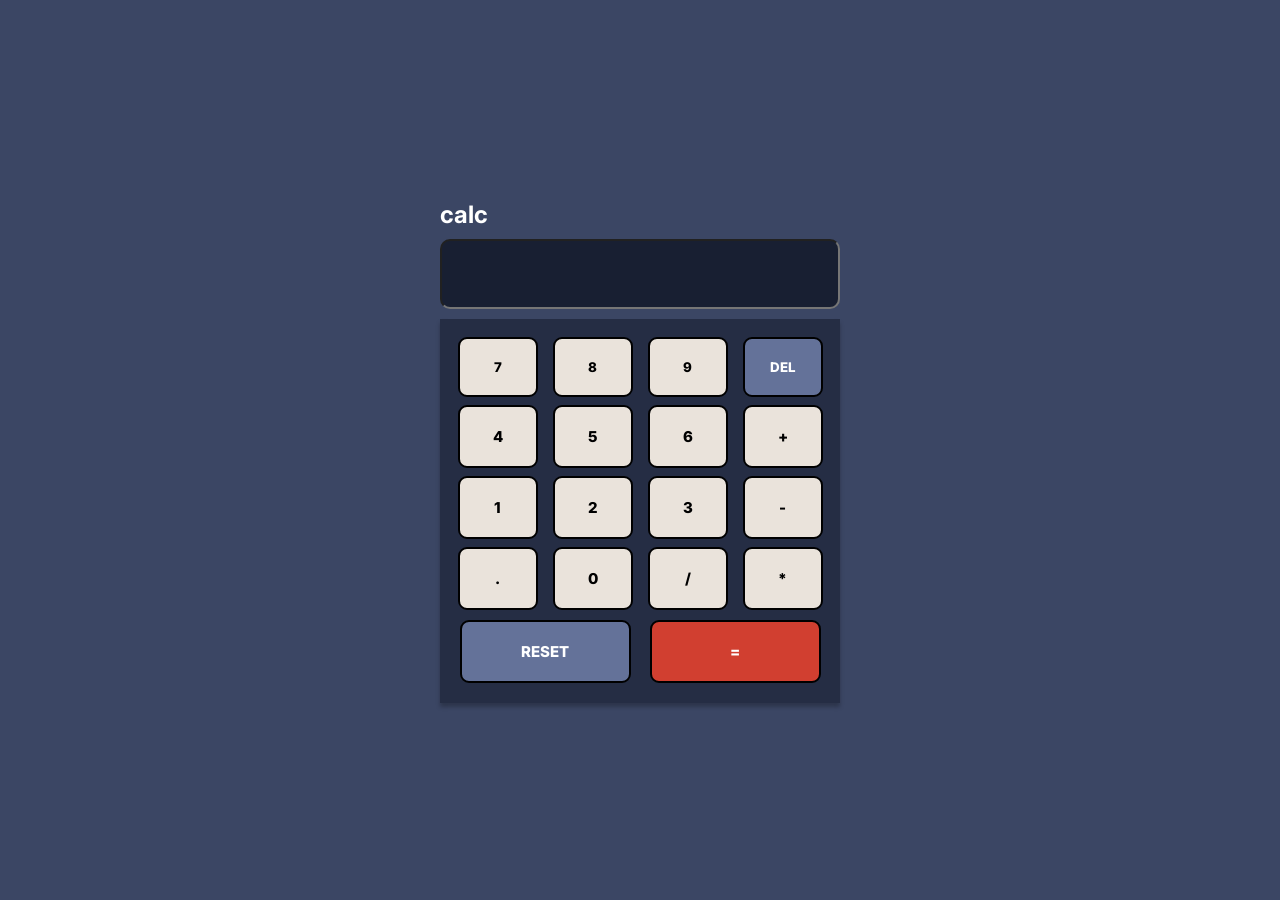
<file: index.html>
<!DOCTYPE html>
<html lang="en">
  <head>
    <meta charset="UTF-8" />
    <meta name="viewport" content="width=device-width, initial-scale=1.0" />
    <link href="styles.css" rel="stylesheet" type="text/css" />

    <title>My Caluculator!!</title>
  </head>
  <body>
    <main>
      <div class="container">
        <!-- <div class="clace" style="text-align: center">
          <h2 style="text-align: left; margin-left: 558px">calc</h2>
        </div> -->
        <div class="top-container">
          <h2>calc</h2>
          <input id="input" type="text" name="display" />
        </div>
        <div class="bottom-container">
          <div class="row">
            <button value="7" class="button1" style="background: #eae3db">
              7
            </button>
            <button value="8" class="button1" style="background: #eae3db">
              8
            </button>
            <button value="9" class="button1" style="background: #eae3db">
              9
            </button>
            <button
              value="DEL"
              class="button1"
              style="background: #647299; color: white"
            >
              DEL
            </button>
          </div>
          <div class="row">
            <button value="4" class="button" style="background: #eae3db">
              4
            </button>
            <button value="5" class="button" style="background: #eae3db">
              5
            </button>
            <button value="6" class="button" style="background: #eae3db">
              6
            </button>
            <button value="+" class="button" style="background: #eae3db">
              +
            </button>
          </div>
          <div class="row">
            <button value="1" class="button" style="background: #eae3db">
              1
            </button>
            <button value="2" class="button" style="background: #eae3db">
              2
            </button>
            <button value="3" class="button" style="background: #eae3db">
              3
            </button>
            <button value="-" class="button" style="background: #eae3db">
              -
            </button>
          </div>
          <div class="row">
            <button value="." class="button" style="background: #eae3db">
              .
            </button>
            <button value="0" class="button" style="background: #eae3db">
              0
            </button>
            <button value="/" class="button" style="background: #eae3db">
              /
            </button>
            <button value="*" class="button" style="background: #eae3db">
              *
            </button>
          </div>
          <div class="row1">
            <button value="RESET" class="button" style="background: #647299">
              RESET
            </button>
            <button value="=" class="button" style="background: #d13f30">
              =
            </button>
          </div>
        </div>
      </div>
    </main>
    <script src="script.js"></script>
  </body>
</html>
</file>
<file: styles.css>
@import url("https://fonts.googleapis.com/css2?family=Inter:ital,opsz,wght@0,14..32,100..900;1,14..32,100..900&display=swap");

* {
  font-family: "Inter", sans-serif;
  box-sizing: border-box;
  margin: 0;
  padding: 0;
}

body {
  display: flex;
  justify-content: center;
  align-items: center;
  min-height: 100vh;
  background-color: #f1f1f1;
  background: #3B4664;
}

.container {
  text-align: center;
  width: 100%;
  max-width: 400px; /* Sets the max width for larger screens */
}

.row {
  margin: 8px 0;
  display: flex;
  justify-content: space-around;
}

.button {
  width: 60px;
  padding: 15px;
  border: 2px solid black;
  border-radius: 9px;
  cursor: pointer;
  font-weight: 800;
  font-size: 15px;
}
.button:hover {
  background-color: #d3d3d3; /* Changes background color on hover */
  transform: scale(1.05); /* Slightly increases the size */
  border-color: #000000; /* Optionally change border color */
}
.button1:hover {
  background-color: #d3d3d3; /* Changes background color on hover */
  transform: scale(1.05); /* Slightly increases the size */
  border-color: #000000; /* Optionally change border color */
}

.row1 {
  margin: 10px 0;
  display: flex;
  justify-content: space-around;
  font-weight: 700;

}

.row1 button {
  width: 45%;
  color: white;
}

.top-container {
  width: 100%; /* 100% for mobile */
  padding: 0 10px -1;
  margin: 0 auto;
}

h2 {
  margin: 0;
  text-align: left;
  color: white;
}

#input {
  margin: 10px 0;
  width: 100%;
  height: 70px;
  border-radius: 10px;
  padding: 10px;
  background: #181f32;
  color: white;
  font-size: 20px;
  text-align: right;
  outline: none;
}
#input.text {
  color: white;
}

.bottom-container {
  background: #252d44;
  padding: 10px;
  margin: 0 auto;
  box-shadow: 0px 4px 4px 0px #00000040;
}

.button1 {
  width: 60px;
  padding: 15px;
  border: 2px solid black;
  border-radius: 9px;
  cursor: pointer;
  font-weight: 800;
}

@media (min-width: 768px) {
  /* For tablets */
  .container {
    width: 600px;
    height: 500px;
  }

  .button,
  .button1 {
    width: 70px;
    padding: 18px;
  }

  .input {
    height: 70px;
    font-size: 24px;
  }
}

@media (min-width: 1024px) {
  /* For desktops */
  .container {
    width: 1000px;
  }

  .button,
  .button1 {
    width: 80px;
    padding: 20px;
    /* column-gap: 20px; */
  }

  .input {
    height: 80px;
    font-size: 28px;
  }
}
</file>
<file: calc.css>
@import url("https://fonts.googleapis.com/css2?family=Inter:ital,opsz,wght@0,14..32,100..900;1,14..32,100..900&display=swap");

* {
  font-family: "Inter", sans-serif;
  box-sizing: border-box;
  margin: 0;
  padding: 0;
}

body {
  display: flex;
  justify-content: center;
  align-items: center;
  min-height: 100vh;
  background-color: #f1f1f1;
  background: #3B4664;
}

.container {
  text-align: center;
  width: 100%;
  max-width: 400px; /* Sets the max width for larger screens */
}

.row {
  margin: 8px 0;
  display: flex;
  justify-content: space-around;
}

.button {
  width: 60px;
  padding: 15px;
  border: 2px solid black;
  border-radius: 9px;
  cursor: pointer;
  font-weight: 800;
  font-size: 15px;
}
.button:hover {
  background-color: #d3d3d3; /* Changes background color on hover */
  transform: scale(1.05); /* Slightly increases the size */
  border-color: #000000; /* Optionally change border color */
}
.button1:hover {
  background-color: #d3d3d3; /* Changes background color on hover */
  transform: scale(1.05); /* Slightly increases the size */
  border-color: #000000; /* Optionally change border color */
}

.row1 {
  margin: 10px 0;
  display: flex;
  justify-content: space-around;
  font-weight: 700;

}

.row1 button {
  width: 45%;
  color: white;
}

.top-container {
  width: 100%; /* 100% for mobile */
  padding: 0 10px -1;
  margin: 0 auto;
}

h2 {
  margin: 0;
  text-align: left;
  color: white;
}

#input {
  margin: 10px 0;
  width: 100%;
  height: 70px;
  border-radius: 10px;
  padding: 10px;
  background: #181f32;
  color: white;
  font-size: 20px;
  text-align: right;
  outline: none;
}
#input.text {
  color: white;
}

.bottom-container {
  background: #252d44;
  padding: 10px;
  margin: 0 auto;
  box-shadow: 0px 4px 4px 0px #00000040;
}

.button1 {
  width: 60px;
  padding: 15px;
  border: 2px solid black;
  border-radius: 9px;
  cursor: pointer;
  font-weight: 800;
}

@media (min-width: 768px) {
  /* For tablets */
  .container {
    width: 600px;
    height: 500px;
  }

  .button,
  .button1 {
    width: 70px;
    padding: 18px;
  }

  .input {
    height: 70px;
    font-size: 24px;
  }
}

@media (min-width: 1024px) {
  /* For desktops */
  .container {
    width: 1000px;
  }

  .button,
  .button1 {
    width: 80px;
    padding: 20px;
    /* column-gap: 20px; */
  }

  .input {
    height: 80px;
    font-size: 28px;
  }
}
</file>
